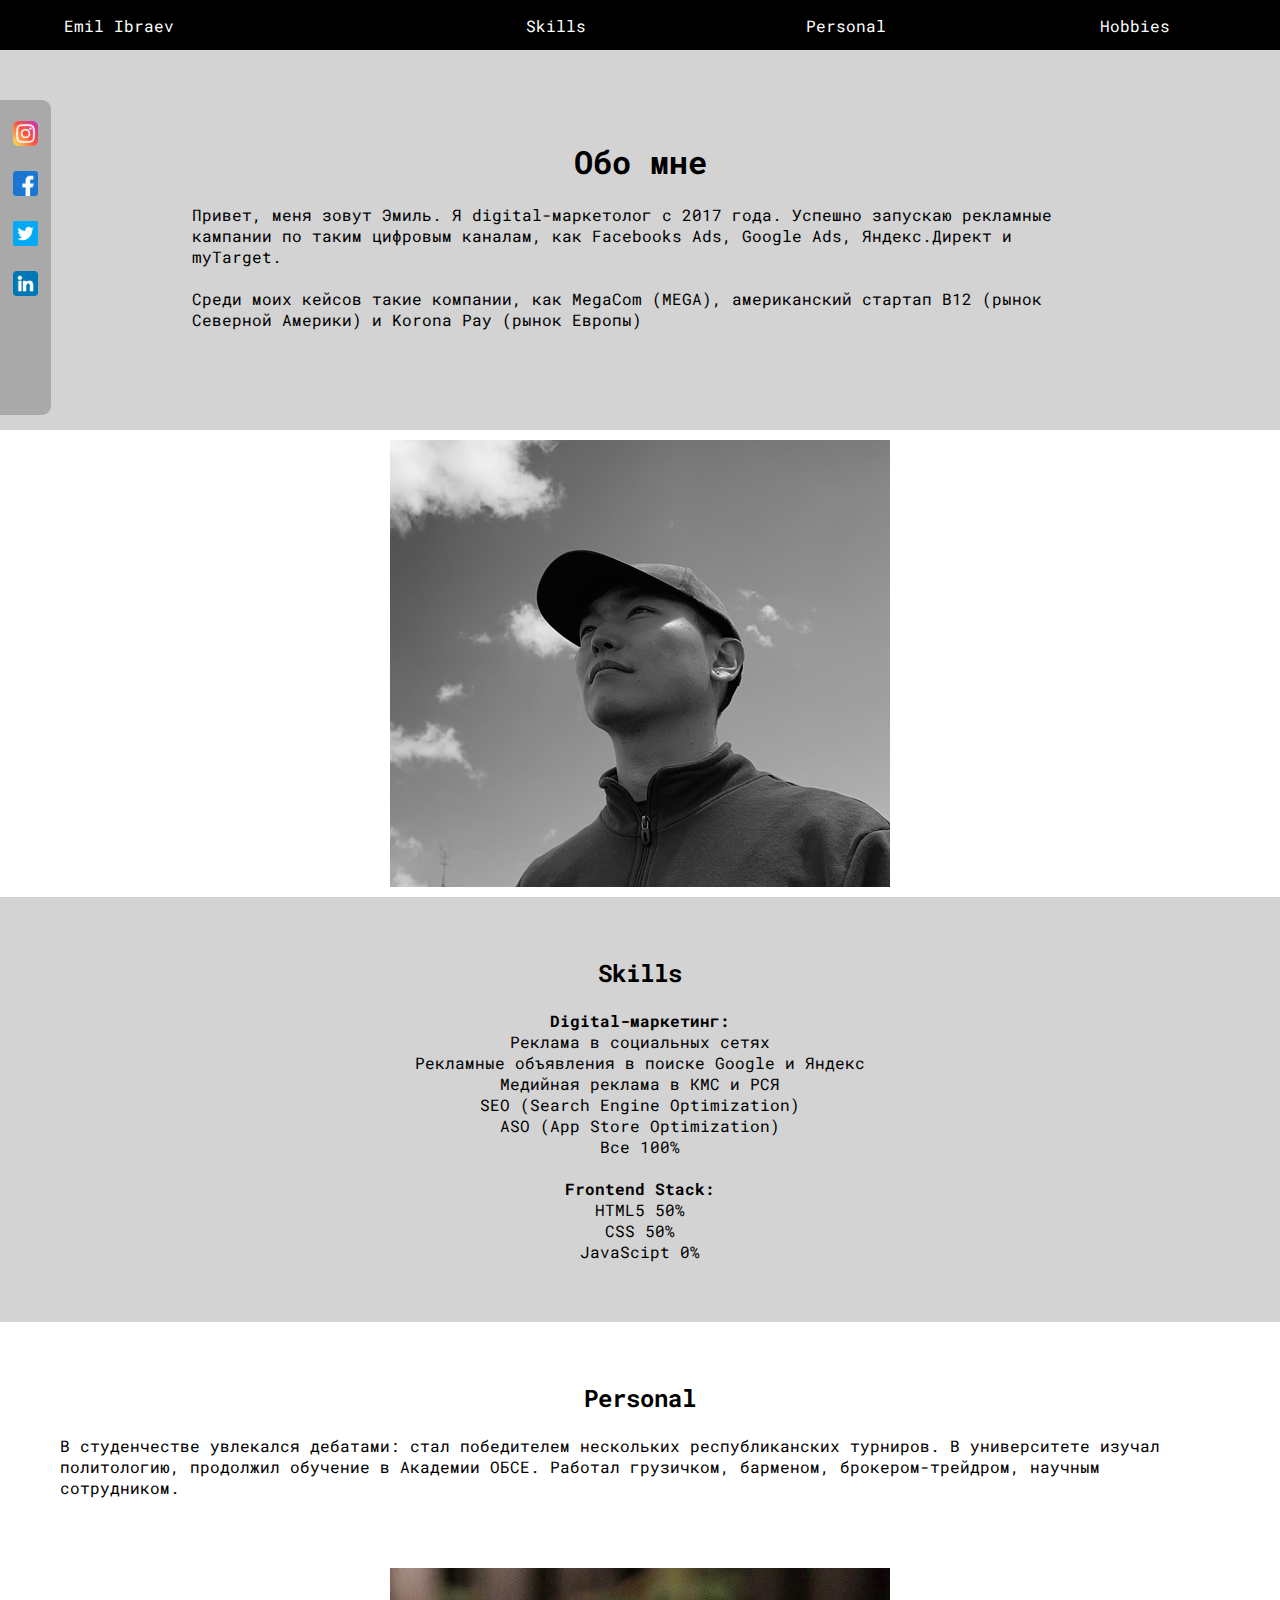
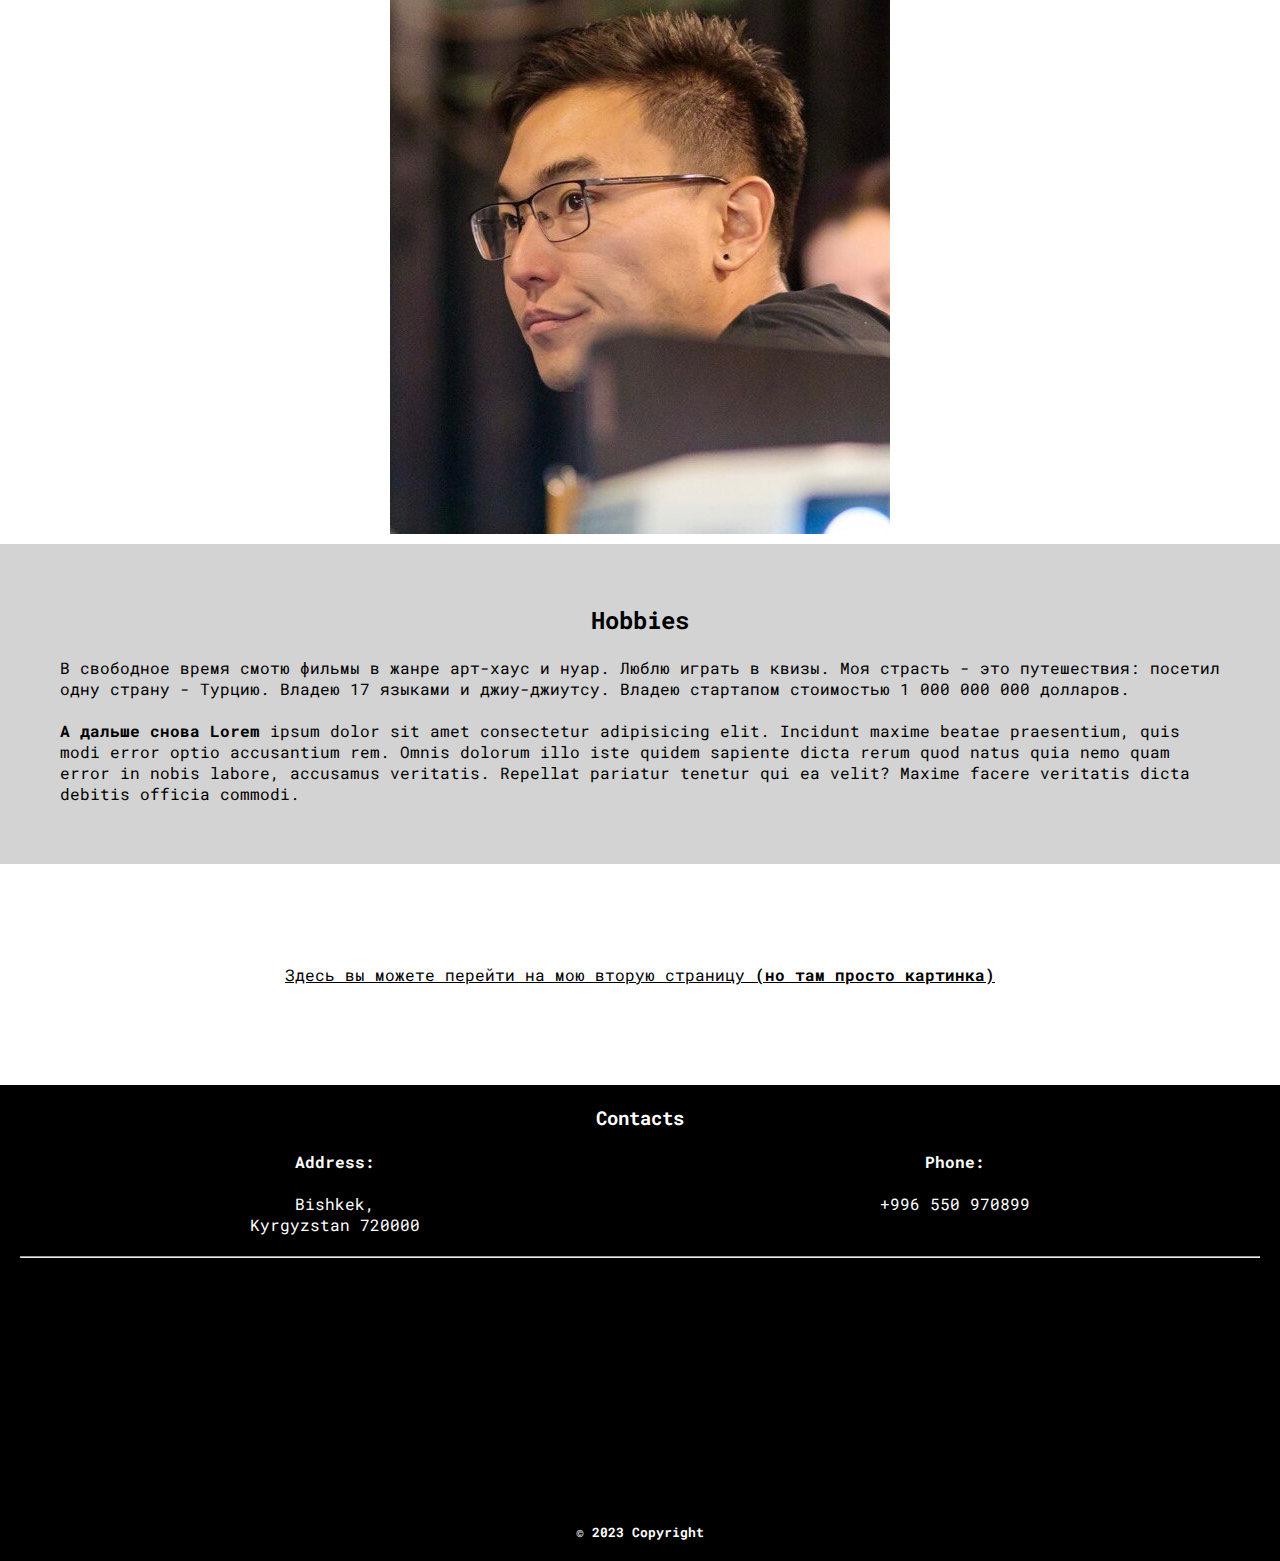
<file: index.html>
<!DOCTYPE html>
<html lang="en">
  <head>
    <meta charset="UTF-8" />
    <meta http-equiv="X-UA-Compatible" content="IE=edge" />
    <meta name="viewport" content="width=device-width, initial-scale=1.0" />
    <title>Emil Ibraev ~ Personal Page</title>
    <link rel="stylesheet" href="./CSS/style.css" />
    <link rel="preconnect" href="https://fonts.googleapis.com" />
    <link rel="preconnect" href="https://fonts.gstatic.com" crossorigin />
    <link
      href="https://fonts.googleapis.com/css2?family=Roboto+Mono:wght@100;200;300;400;500;600;700&display=swap"
      rel="stylesheet"
    />
  </head>
  <body>
    <!-- * Start header -->
    <!-- * Start navbar -->
    <header>
      <nav>
        <div class="nav__left">Emil Ibraev</div>

        <!--* (A) Open Burger menu -->
        <div class="nav__burger">
          <!-- (B) Burger menu -->
          <label for="hamburger">&#9776;</label>
          <input type="checkbox" id="hamburger" />

          <!-- (C) Burger menu items -->
          <div class="nav__burger_items">
            <a class="link" href="#skills">Skills</a>
            <a class="link" href="#personal">Personal</a>
            <a class="link" href="#hobbies">Hobbies</a>
          </div>
        </div>
      </nav>
    </header>

    <!-- * End navbar -->
    <!-- * End header -->

    <!-- * sidebar -->
    <div class="sidebar">
      <br />
      <div>
        <a href="https://www.instagram.com/ibraeff_/" target="_blank">
          <img
            class="social"
            src="./assets/images/icon_insta.png"
            alt="icon_insta"
          />
        </a>
      </div>
      <br />
      <div>
        <a href="https://www.facebook.com/emil.ibraev" target="_blank">
          <img class="social" src="./assets/images/icon_fb.png" alt="icon_fb" />
        </a>
      </div>
      <br />
      <div>
        <a href="https://twitter.com/Aemilius_X" target="_blank">
          <img
            class="social"
            src="./assets/images/icon_twitter.png"
            alt="icon_twitter"
          />
        </a>
      </div>
      <br />
      <div>
        <a href="https://www.linkedin.com/in/eibraev/" target="_blank">
          <img
            class="social"
            src="./assets/images/icon_linkedin.png"
            alt="icon_linkedin"
          />
        </a>
      </div>
      <br />
    </div>

    <!-- * start main -->
    <main>
      <section class="hero">
        <div class="hero__text">
          <h1>Обо мне</h1>
          <br />
          <p>
            Привет, меня зовут Эмиль. Я digital-маркетолог с 2017 года. Успешно
            запускаю рекламные кампании по таким цифровым каналам, как Facebooks
            Ads, Google Ads, Яндекс.Директ и myTarget.
            <br />
            <br />
            Среди моих кейсов такие компании, как MegaCom (MEGA), американский
            стартап B12 (рынок Северной Америки) и Korona Pay (рынок Европы)
          </p>
        </div>
      </section>
      <div class="image">
        <img class="img" src="./assets/images/hero1.jpg" alt="hero" />
      </div>
      <section class="content">
        <div class="content__features" id="skills">
          <h2>Skills</h2>
          <br />
          <ul>
            <b>Digital-маркетинг:</b>
            <li title="100%">Реклама в социальных сетях</li>
            <li title="100%">Рекламные объявления в поиске Google и Яндекс</li>
            <li title="100%">Медийная реклама в КМС и РСЯ</li>
            <li title="100%">SEO (Search Engine Optimization)</li>
            <li title="100%">ASO (App Store Optimization)</li>
            <li>Все 100%</li>
          </ul>
          <br />
          <ul>
            <b>Frontend Stack:</b>
            <li title="50%">HTML5 50%</li>
            <li title="50%">CSS 50%</li>
            <li title="0%">JavaScipt 0%</li>
          </ul>
        </div>
        <div class="content__personal" id="personal">
          <h2>Personal</h2>
          <br />
          <p>
            В студенчестве увлекался дебатами: стал победителем нескольких
            республиканских турниров. В университете изучал политологию,
            продолжил обучение в Академии ОБСЕ. Работал грузичком, барменом,
            брокером-трейдром, научным сотрудником.
            <br />
          </p>
        </div>
        <div class="image">
          <img class="img" src="./assets/images/photo1.jpg" alt="photo1" />
        </div>
        <div class="content__hobbies" id="hobbies">
          <h2>Hobbies</h2>
          <br />
          <p>
            В свободное время смотю фильмы в жанре арт-хаус и нуар. Люблю играть
            в квизы. Моя страсть - это путешествия: посетил одну страну -
            Турцию. Владею 17 языками и джиу-джиутсу. Владею стартапом
            стоимостью 1 000 000 000 долларов.
            <br />
            <br />
            <span><b>А дальше снова Lorem</b></span> ipsum dolor sit amet
            consectetur adipisicing elit. Incidunt maxime beatae praesentium,
            quis modi error optio accusantium rem. Omnis dolorum illo iste
            quidem sapiente dicta rerum quod natus quia nemo quam error in nobis
            labore, accusamus veritatis. Repellat pariatur tenetur qui ea velit?
            Maxime facere veritatis dicta debitis officia commodi.
          </p>
        </div>
        <div class="content__link">
          <a href="index2.html"
            >Здесь вы можете перейти на мою вторую страницу
            <b>(но там просто картинка)</b></a
          >
        </div>
      </section>
    </main>
    <!-- * end main -->
    <!-- * start footer -->
    <footer class="footer">
      <h3>Contacts</h3>
      <br />
      <div class="footer__contacts">
        <div class="footer__contacts_left">
          <h4>Address:</h4>
          <br />
          <p>
            Bishkek, <br />
            Kyrgyzstan 720000
          </p>
        </div>
        <div class="footer__contacts_right">
          <h4>Phone:</h4>
          <br />
          <p>+996 550 970899</p>
        </div>
      </div>
      <br />
      <hr />
      <br />
      <iframe
        class="map"
        src="https://yandex.ru/map-widget/v1/?um=constructor%3A53e42848dd73eeda0bed85302a56f51b36d79bb700cd3af32a9144da734be141&amp;source=constructor"
        width="400"
        height="240"
        frameborder="0"
      ></iframe>
      <h5>© 2023 Copyright</h5>
    </footer>
    <!-- * end footer -->
  </body>
</html>
</file>
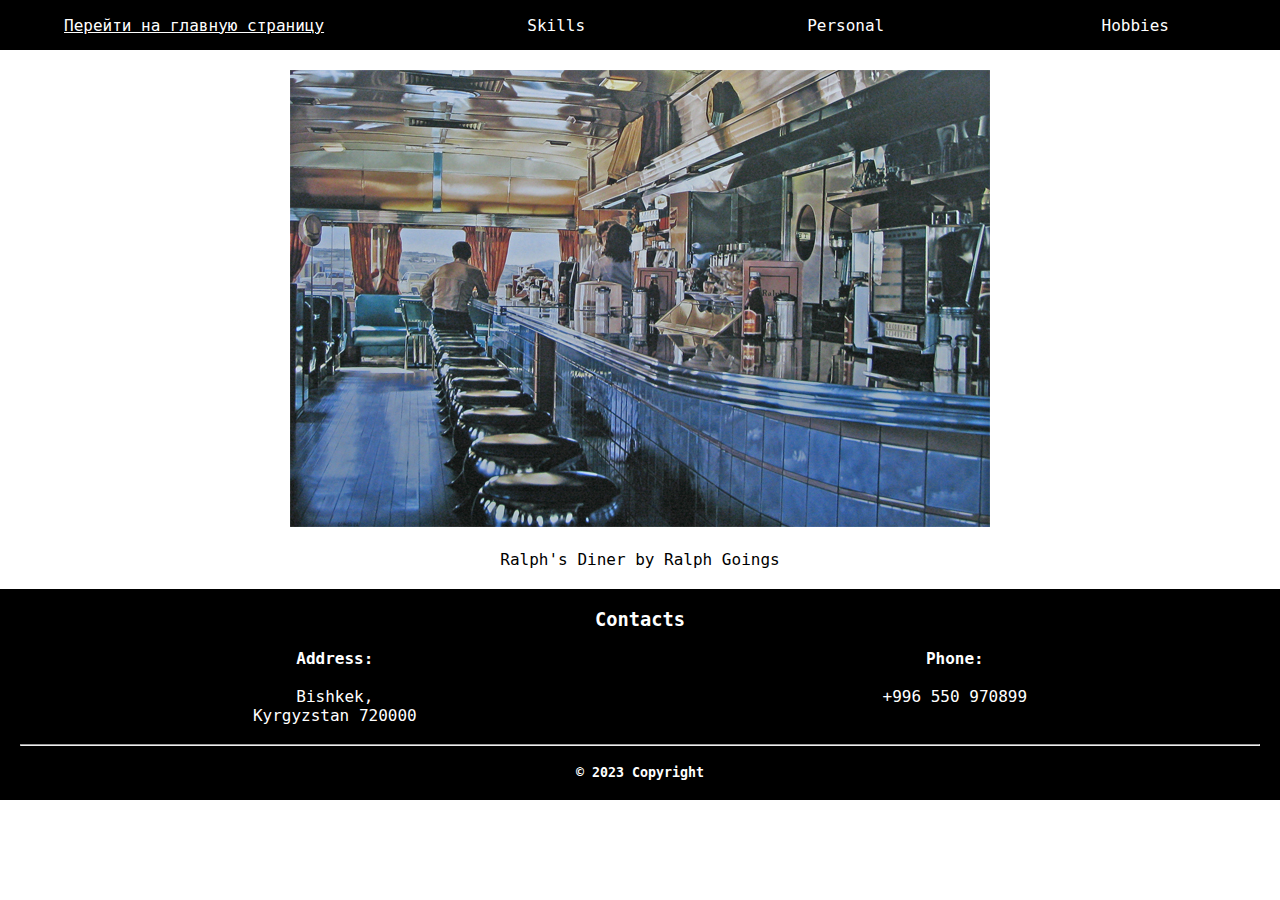
<file: index2.html>
<!DOCTYPE html>
<html lang="en">
  <head>
    <meta charset="UTF-8" />
    <meta http-equiv="X-UA-Compatible" content="IE=edge" />
    <meta name="viewport" content="width=device-width, initial-scale=1.0" />
    <title>Вторая страница</title>
    <link rel="stylesheet" href="./CSS/style.css" />
  </head>
  <body>
    <!-- * Start header -->
    <!-- * Start navbar -->
    <header>
      <nav>
        <div class="nav__left">
          <a href="./index.html" style="color: white"
            >Перейти на главную страницу</a
          >
        </div>

        <!--* (A) Open Burger menu -->
        <div class="nav__burger">
          <!-- (B) Burger menu -->
          <label for="hamburger">&#9776;</label>
          <input type="checkbox" id="hamburger" />

          <!-- (C) Burger menu items -->
          <div class="nav__burger_items">
            <a class="link" href="#skills">Skills</a>
            <a class="link" href="#personal">Personal</a>
            <a class="link" href="#hobbies">Hobbies</a>
          </div>
        </div>
      </nav>
    </header>

    <!-- * End navbar -->
    <!-- * End header -->

    <main
      style="
        display: flex;
        justify-content: center;
        margin: 20px;
        text-align: center;
      "
    >
      <div>
        <img src="./assets/images/picture.jpg" alt="picture" />
        <br />
        <br />
        Ralph's Diner by Ralph Goings
      </div>
    </main>

    <!-- * start footer -->
    <footer class="footer">
      <h3>Contacts</h3>
      <br />
      <div class="footer__contacts">
        <div class="footer__contacts_left">
          <h4>Address:</h4>
          <br />
          <p>
            Bishkek, <br />
            Kyrgyzstan 720000
          </p>
        </div>
        <div class="footer__contacts_right">
          <h4>Phone:</h4>
          <br />
          <p>+996 550 970899</p>
        </div>
      </div>
      <br />
      <hr />
      <br />
      <h5>© 2023 Copyright</h5>
    </footer>
    <!-- * end footer -->
  </body>
</html>
</file>
<file: CSS/style.css>
* {
  margin: 0;
  padding: 0;
  font-family: "Roboto Mono", monospace;

  /* *Header */
  /* *Navbar */
}
nav {
  max-width: 100vw;
  height: 50px;
  background-color: black;
  color: white;
  display: flex;
  align-items: center;
}

.nav__left {
  width: 40%;
  margin-left: 5vw;
}

.social {
  max-width: 25px;
  max-height: 25px;
}

.link {
  display: block;
  color: white;
}

/* * sidebar */
.sidebar {
  width: 3vw;
  height: 35vh;
  margin-top: 50px;
  padding-left: 1vw;
  background-color: rgba(128, 128, 128, 0.5);
  border-radius: 0px 9px 9px 0px;
  position: fixed;
}

/* * main */
.hero {
  max-width: 100vw;
  background-color: lightgray;
}

.hero__text {
  max-width: 70%;
  margin: 0 auto;
  padding: 90px 0 100px;
  display: flex;
  align-items: center;
  flex-direction: column;
  justify-content: center;
}

.image {
  max-width: 100%;
  margin: 10px auto;
  display: flex;
  align-items: center;
  justify-content: center;
}

.img {
  max-width: 100%;
}

.content__features {
  text-align: center;
  list-style: none;
  padding: 60px 0 60px;
  background-color: lightgray;
}

.content__personal {
  padding: 60px;
}

.content__personal h2 {
  text-align: center;
}

.content__hobbies {
  padding: 60px;
  background-color: lightgray;
}

.content__hobbies h2 {
  text-align: center;
}

.content__link {
  max-width: 80%;
  margin: 100px auto;
  text-align: center;
}

.content__link a {
  color: black;
}

/* *footer */
.footer {
  max-width: 100vw;
  max-height: 600px;
  background-color: black;
  color: white;
  text-align: center;
  padding: 20px;
}

.footer__contacts {
  display: flex;
  justify-content: center;
  justify-content: space-around;
}

.footer__contacts_left {
  max-width: 50%;
}

.footer__contacts_right {
  max-width: 50%;
}

/* ! Burger menu start */
/* [ON BIG SCREEN] */
/* (A) wrap burger */
.nav__burger {
  width: 100%;
  background: #000;
}

/* (B) Horizontal burger menu items  */
.nav__burger_items {
  display: flex;
}
.nav__burger_items a {
  flex-grow: 1;
  flex-basis: 0;
  padding: 10px;
  color: white;
  text-decoration: none;
  text-align: center;
}
.nav__burger_items a:hover {
  background: gray;
}

/* (C) Hide burger menu */
.nav__burger label,
#hamburger {
  display: none;
}

/* [ON SMALL SCREENS] */
@media screen and (max-width: 768px) {
  /* (A) Break items into vertical */
  .nav__burger_items a {
    box-sizing: border-box;
    display: block;
    width: 100%;
    border-top: 1px solid gray;
  }

  /* (B) Show burger icon */
  .nav__burger label {
    display: inline-block;
    color: black;
    background: darkgray;
    font-size: 1.2em;
    padding: 12px;
  }

  /* (C) Show / hide menu */
  .nav__burger_items {
    display: none;
  }
  .nav__burger input:checked ~ .nav__burger_items {
    display: block;
  }
}

.nav__burger {
  position: sticky;
  top: 0;
}
/* ! Burger menu end */

/* * other adaptive layout */
@media all and (max-width: 375px) {
  .map {
    max-width: 300px;
  }
}

@media all and (max-width: 320px) {
  .map {
    max-width: 200px;
  }
}
</file>
